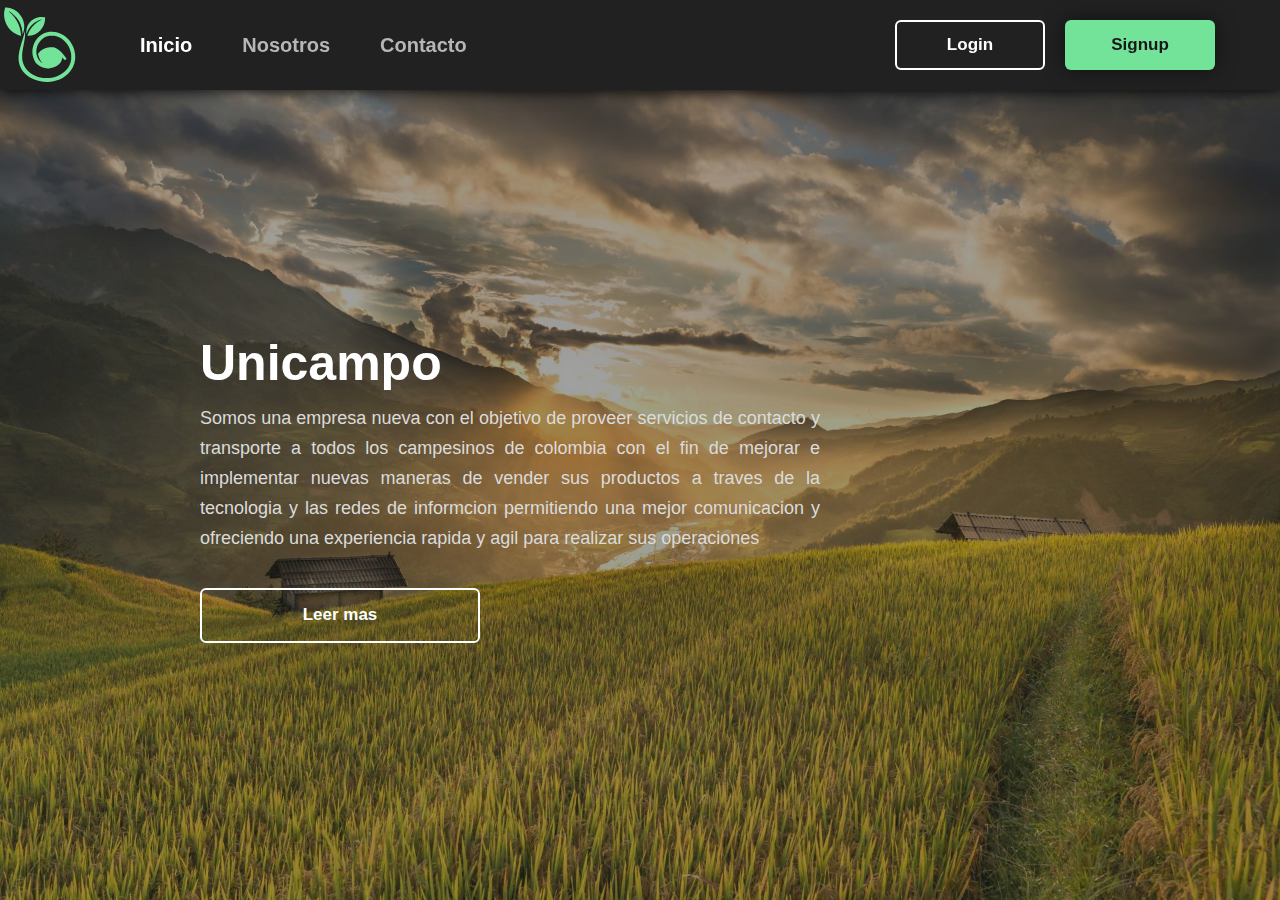
<file: index.html>
<!DOCTYPE html>
<html lang="en">
	<head>
		<meta charset="UTF-8" />
		<link rel="icon" href="/favicon.ico" />
		<meta name="viewport" content="width=device-width, initial-scale=1.0" />
		<title>Unicampo</title>
		<script type="module" crossorigin src="/assets/index.e929aaab.js"></script>
		<link rel="modulepreload" href="/assets/vendor.ed83d83f.js">
		<link rel="stylesheet" href="/assets/index.bcbec713.css">
	</head>
	<body>
		<div id="app"></div>
		
	</body>
</html>
</file>
<file: assets/index.bcbec713.css>
:root{--vt-c-white: #ffffff;--vt-c-white-soft: #f8f8f8;--vt-c-white-mute: #f2f2f2;--vt-c-indigo: #2c3e50;--vt-c-divider-light-1: rgba(60, 60, 60, .29);--vt-c-divider-light-2: rgba(60, 60, 60, .12);--vt-c-divider-dark-1: rgba(84, 84, 84, .65);--vt-c-divider-dark-2: rgba(84, 84, 84, .48);--vt-c-text-light-1: var(--vt-c-indigo);--vt-c-text-light-2: rgba(60, 60, 60, .66);--vt-c-text-dark-1: var(--vt-c-white);--vt-c-text-dark-2: rgba(235, 235, 235, .64);--bg-color: #212121;--bg-color-dark: #161616;--bg-color-light: #303030;--shadow-color: #000000;--vt-c-black: var(--bg-color);--vt-c-black-soft: var(--bg-color-light);--vt-c-black-mute: var(--bg-color-light)}:root{--color-background: var(--vt-c-black);--color-background-soft: var(--vt-c-black-soft);--color-background-mute: var(--vt-c-black-mute);--color-border: var(--vt-c-divider-dark-2);--color-border-hover: var(--vt-c-divider-dark-1);--color-heading: var(--vt-c-text-dark-1);--color-text: var(--vt-c-text-dark-2);--section-gap: 160px}*,*:before,*:after{box-sizing:border-box;margin:0;position:relative;font-weight:400}body{min-height:100vh;color:var(--color-text);background:var(--color-background);transition:color .5s,background-color .5s;line-height:1.6;font-family:Inter,-apple-system,BlinkMacSystemFont,Segoe UI,Roboto,Oxygen,Ubuntu,Cantarell,Fira Sans,Droid Sans,Helvetica Neue,sans-serif;font-size:15px;text-rendering:optimizeLegibility;-webkit-font-smoothing:antialiased;-moz-osx-font-smoothing:grayscale}.main-div{width:100vw;height:100vh;overflow-x:hidden}.main-div::-webkit-scrollbar{background-color:#fff;width:14px;border-radius:0}.main-div::-webkit-scrollbar-track{background-color:#202020;border-radius:0}.main-div::-webkit-scrollbar-thumb{background-color:#babac0;border-radius:6px;border:5px solid #202020}.main-div::-webkit-scrollbar-thumb:hover{background-color:#aaa;border:4px solid #202020}.main-div::-webkit-scrollbar-button{display:none;border-radius:0}.main-button-container[data-v-26f0222c]{width:100%;height:80px}.main-button-container>button[data-v-26f0222c]{width:100%;height:100%;border-radius:6px;border:2px solid #fff;outline:none;background-color:transparent;color:#fff;cursor:pointer;font-size:17px;transition-duration:.15s;font-weight:600}.main-button-container.main>button[data-v-26f0222c]{background-color:#74e39a;color:#181818;box-shadow:0 0 20px #00000081;border:2px solid transparent}.main-button-container.main>button[data-v-26f0222c]:hover{background-color:#fff;color:#3db92d}.main-button-container>button[data-v-26f0222c]:hover{background-color:#fff;color:#3db92d}.main-navbar-container[data-v-78db2eee]{display:grid;grid-template-columns:90px auto 450px;width:100%;height:90px;background-color:var(--bg-color);position:sticky;top:0px;left:0px;z-index:100;box-shadow:0 0 15px var(--shadow-color)}.main-navbar-container .logo-container[data-v-78db2eee]{display:flex}.main-navbar-container .logo[data-v-78db2eee]{justify-self:center;align-self:center;width:85%}.main-navbar-container .links-container[data-v-78db2eee]{display:flex;justify-content:left;align-items:center}.main-navbar-container .link[data-v-78db2eee]{margin-left:50px;text-decoration:none;color:#b6b6b6;font-size:20px;transition-duration:.1s;font-weight:600}.main-navbar-container .link[data-v-78db2eee]:hover{color:#fff}.main-navbar-container .buttons-container[data-v-78db2eee]{display:flex;justify-content:center;align-items:center}.main-navbar-container .buttons-container .button[data-v-78db2eee]{width:100%;max-width:150px;height:50px;margin:10px}.main-navbar-container .link.router-link-active[data-v-78db2eee]{color:#fff}.main-product[data-v-238d24d9]{position:relative;width:100%;height:calc(100vh - 90px);overflow:hidden;display:flex;justify-content:left;align-items:center}.main-product .back-image[data-v-238d24d9]{position:absolute;height:100%;width:100%;object-fit:cover}.main-product .filter[data-v-238d24d9]{position:absolute;background-color:#2222226e;width:100%;height:100%;z-index:1}.main-product .data-container[data-v-238d24d9]{display:grid;grid-template-rows:80px 185px 80px;width:100%;max-width:620px;margin-left:200px;z-index:3}.main-product .title[data-v-238d24d9]{color:#fff;font-size:50px;font-weight:600}.main-product .description[data-v-238d24d9]{font-size:18px;color:#dbdbdb;line-height:30px;text-align:justify}.main-product .button[data-v-238d24d9]{width:280px;height:55px}.card-container[data-v-c3cd1ca2]{width:420px;height:600px;border-radius:10px;box-shadow:0 0 16px var(--shadow-color);display:grid;grid-template-rows:40% 80px 130px auto 70px;position:relative}.card-image-container[data-v-c3cd1ca2]{display:flex;justify-content:center;align-items:center;justify-self:center;align-self:center;width:80%;height:80%}.card-image-container img[data-v-c3cd1ca2]{width:100%;width:calc(var(--14233fc0) * 100%);object-fit:cover;transition-duration:.45s}.card-container:hover .card-image-container img[data-v-c3cd1ca2]{transform:scale(1.3)}.card-title[data-v-c3cd1ca2]{justify-self:center;align-self:center;font-size:32px;color:#d1d1d1;font-weight:600;letter-spacing:1px}.card-button[data-v-c3cd1ca2]{position:absolute;justify-self:center;bottom:-25px;width:40%;height:50px;border-radius:20px}.card-description[data-v-c3cd1ca2]{justify-self:center;text-align:center;font-size:16px;line-height:32px;width:80%}.card-options[data-v-c3cd1ca2]{display:grid;grid-template-columns:1fr 1fr 1fr;grid-template-rows:1fr 1fr}.card-option-title[data-v-c3cd1ca2]{align-self:center;justify-self:center;color:#dbdbdb;font-size:16px;font-weight:600}.count-option[data-v-c3cd1ca2]{display:flex;justify-content:center;gap:8px;align-self:center}.count-option .text[data-v-c3cd1ca2]{font-size:12px}.count-option .count-button[data-v-c3cd1ca2]{width:18px;height:18px;border-radius:50%;border:none;outline:none;background-color:transparent;box-shadow:0 0 10px var(--shadow-color);color:#fff;font-size:18px;cursor:pointer}.card-options .total-text[data-v-c3cd1ca2],.card-options .delivery-text[data-v-c3cd1ca2]{justify-self:center;align-self:center;font-size:16px}.carrousel-container[data-v-4d67e546]{display:grid;grid-template-rows:120px auto;margin:120px 0}.carrousel-title[data-v-4d67e546]{justify-self:center;color:#e2e2e2;font-size:38px;font-weight:600}.cards-container[data-v-4d67e546]{display:flex;justify-content:center;flex-wrap:wrap;gap:80px}.section-container[data-v-3845ddf0]{display:grid;grid-template-columns:400px auto;width:100%;max-width:950px;height:400px;box-shadow:0 0 20px var(--shadow-color);border-radius:10px}.section-container.reverse[data-v-3845ddf0]{grid-template-columns:auto 400px}.section-image-container[data-v-3845ddf0]{justify-self:center;align-self:center;display:flex;justify-content:center;align-items:center;width:80%;height:80%}.section-image-container .section-image[data-v-3845ddf0]{width:100%;width:calc(var(--492a6d64) * 100%);object-fit:cover}.section-text-container[data-v-3845ddf0]{justify-self:center;display:grid;grid-template-rows:120px auto 180px;width:80%}.section-title[data-v-3845ddf0]{justify-self:center;align-self:center;font-size:38px;color:#e4e4e4;font-weight:600}.section-description[data-v-3845ddf0]{justify-self:center;width:100%;color:#cecece;text-align:justify;font-size:18px}.section-button[data-v-3845ddf0]{width:40%;height:55px;justify-self:flex-start;align-self:center}.main-sections-container[data-v-eea885ec]{display:flex;flex-wrap:wrap;justify-content:center;gap:80px;margin:160px 0}svg[data-v-6eb3b65e]{fill:#fff}.main-comment-container[data-v-effbc99a]{display:grid;grid-template-rows:130px auto 80px 90px;width:500px;height:400px;box-shadow:0 0 20px var(--shadow-color)}.comment-title[data-v-effbc99a]{justify-self:center;align-self:center;color:#e7e7e7;font-size:28px;font-weight:600;letter-spacing:1px}.comment-text[data-v-effbc99a]{justify-self:center;width:80%;font-size:18px;color:#d3d3d3;text-align:center}.stars-container[data-v-effbc99a]{display:flex;justify-content:center;align-items:center;justify-self:center;width:80%}.comment-autor[data-v-effbc99a]{width:80%;justify-self:center;align-self:flex-start;margin-top:15px;color:#fff}.main-comments-section[data-v-2b202f44]{display:flex;flex-wrap:wrap;justify-content:center;gap:50px;margin:120px 0}svg[data-v-0220ecc0]{height:calc(var(--2421222e) * 100%)!important;object-fit:cover}svg[data-v-1fa51380]{height:calc(var(--0d2929d1) * 100%)!important;object-fit:cover}svg[data-v-43f3713b]{height:calc(var(--46de4dff) * 100%)!important;object-fit:cover}.st0[data-v-43f3713b]{fill:url(#SVGID_1_)}.st1[data-v-43f3713b]{fill:url(#SVGID_2_)}.st2[data-v-43f3713b]{fill:#654c9f}.main-footer-container[data-v-6d872e18]{display:grid;grid-template-rows:40% auto 40px;height:200px;background-color:var(--bg-color);box-shadow:0 0 20px var(--shadow-color)}.footer-title[data-v-6d872e18]{justify-self:center;align-self:center;color:#ececec;font-weight:600}.footer-social[data-v-6d872e18]{display:flex;justify-self:center;align-self:flex-start;gap:30px}.footer-social .link[data-v-6d872e18]{display:flex;justify-content:center;align-items:center;width:55px;height:55px;border-radius:50%;background-color:var(--bg-color-light)}.footer-social .link svg[data-v-6d872e18]{height:80%;object-fit:cover;filter:grayscale(100%);transition-duration:.25s}.footer-social .link:hover svg[data-v-6d872e18]{filter:none}.footer-links[data-v-6d872e18]{display:flex;justify-content:center;align-items:flex-start;gap:20px}.footer-links a[data-v-6d872e18]{text-transform:uppercase;text-decoration:none;font-size:14px;color:#74e39a;font-weight:700;transition-duration:.12s}.footer-links a[data-v-6d872e18]:hover{color:#c7ffdb}
</file>
